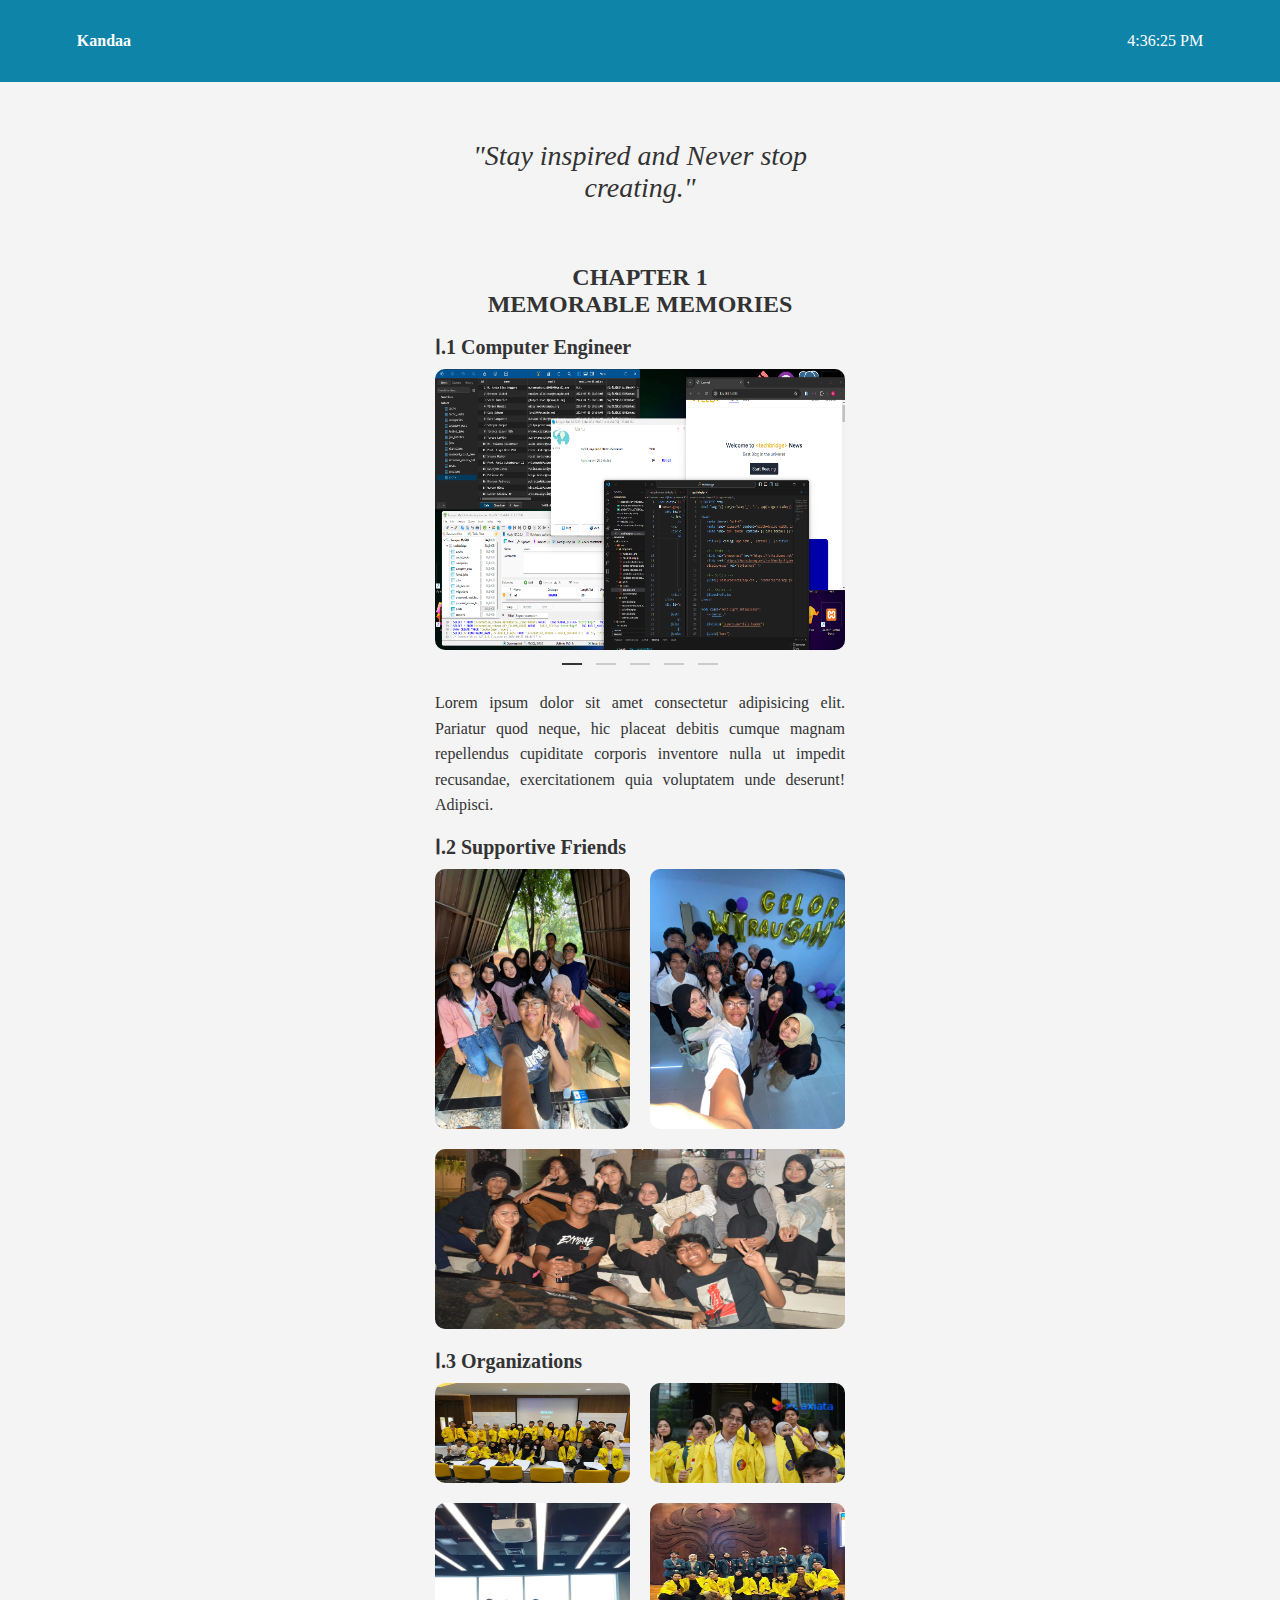
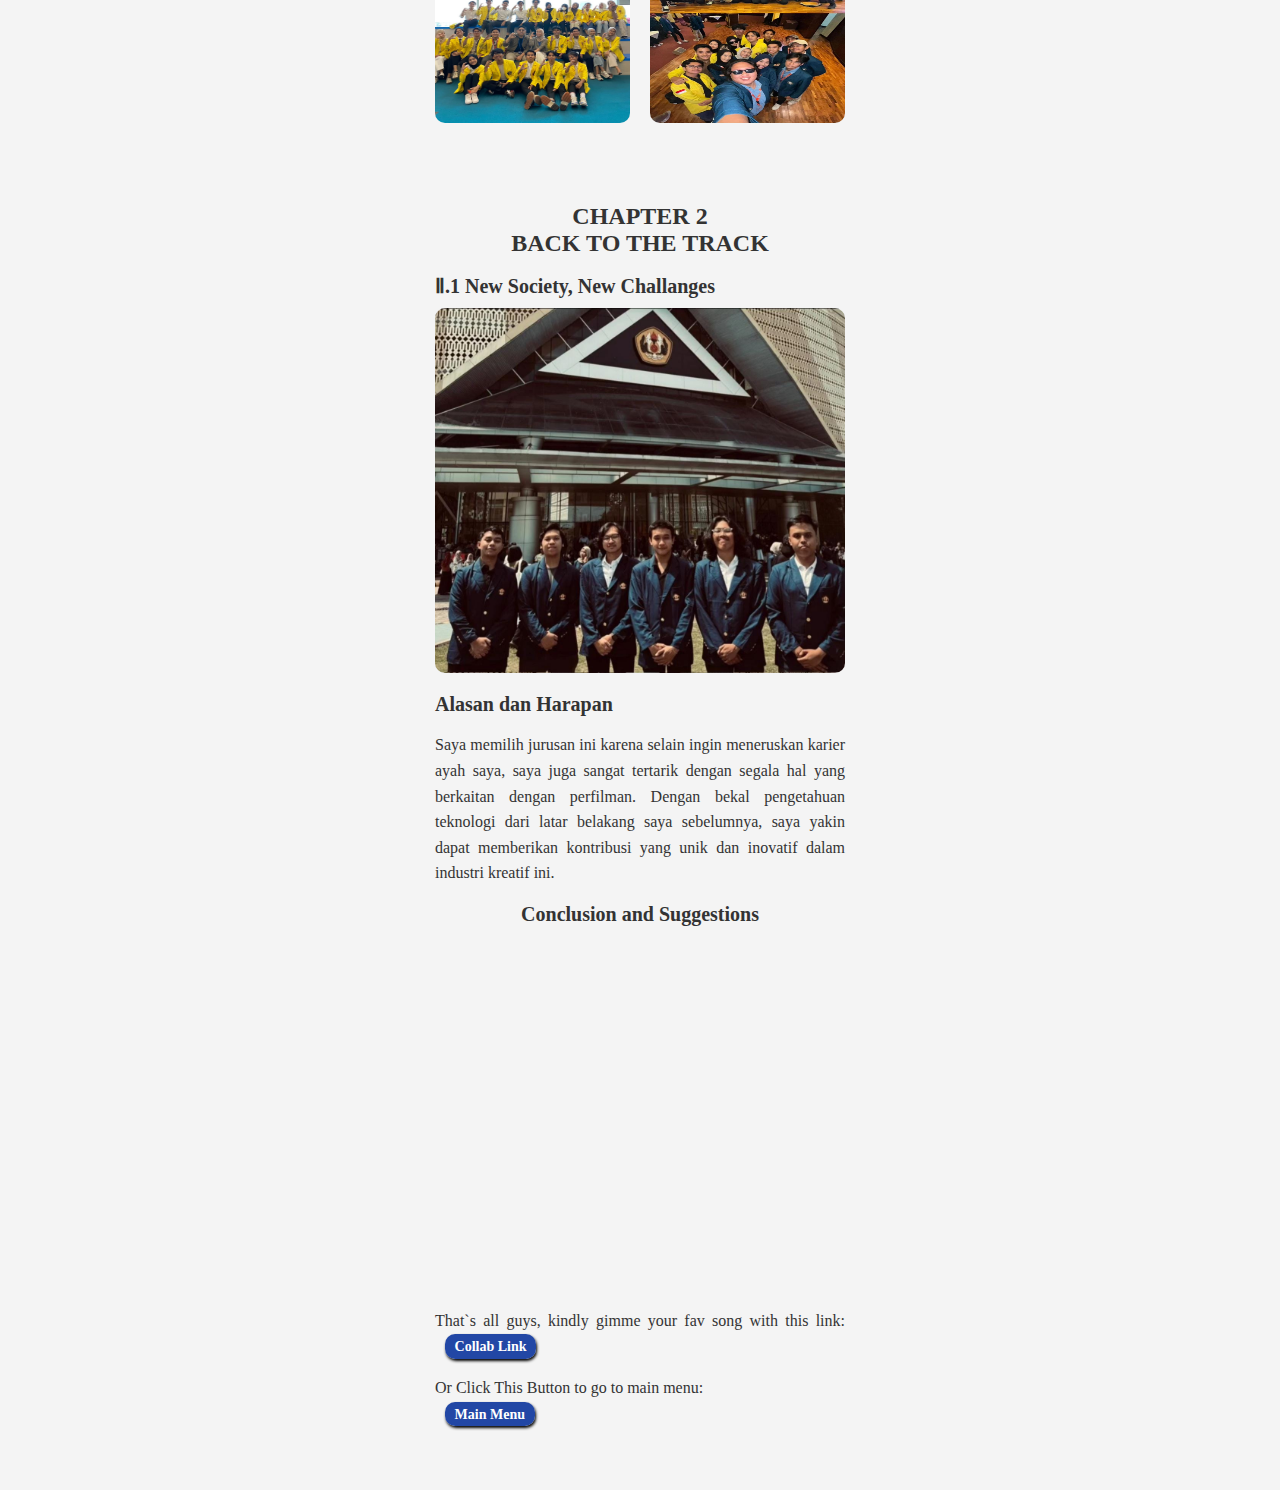
<file: index.html>
<!DOCTYPE html>
<html lang="en">
  <head>
    <meta charset="UTF-8" />
    <meta name="viewport" content="width=device-width, initial-scale=1.0" />
    <title>Public Speaking</title>
    <style>
      * {
        scroll-behavior: smooth;
      }
      body {
        font-family: "Times New Roman", sans-serif;
        margin: 0;
        padding: 0;
        background-color: #f4f4f4;
        color: #333;
        max-width: 450px;
        margin: auto;
      }

      header {
        background-color: rgb(14, 132, 168);
        display: flex;
        position: fixed;
        align-items: center;
        justify-content: space-between;
        padding: 1rem 6%;
        right: 0;
        left: 0;
        top: 0;
        z-index: 999999;
        color: white;
      }

      a {
        color: white;
        text-decoration: none;
        font-weight: 900;
      }

      .container {
        padding: 20px;
      }

      .section {
        margin-bottom: 30px;
      }

      .section img {
        width: 100%;
        height: auto;
        border-radius: 10px;
      }

      .section h2 {
        font-size: 20px;
        margin-bottom: 10px;
        color: #333;
      }

      h1 {
        font-size: 24px;
        text-align: center;
      }

      .section p {
        font-size: 16px;
        line-height: 1.6;
        text-align: justify;
      }

      .quote {
        font-style: italic;
        text-align: center;
        margin-top: 30px;
      }

      /* Slider styles */
      .slider {
        position: relative;
        width: 100%;
        max-width: 100%;
        margin: auto;
        overflow: hidden;
      }

      .slides {
        display: flex;
        transition: transform 0.5s ease-in-out;
      }

      .slides img {
        width: 100%;
        border-radius: 10px;
      }

      /* Dots styles */
      .dots {
        text-align: center;
        margin-top: 6px;
      }

      .dots span {
        display: inline-block;
        height: 2px;
        width: 20px;
        margin: 5px;
        background-color: #ccc;
        border-radius: none;
        cursor: pointer;
      }

      .dots .active {
        background-color: #333;
      }

      .chapter1 {
        margin-bottom: 44px;
      }

      .chap3wrp {
        display: grid;
        grid-template-columns: repeat(2, 1fr);
        gap: 20px;
      }

      #img-1, #img-2 {
        height: 100px;
      }

      #img-3, #img-4 {
        height: 220px;
      }

      .chap2wrp {
        display: grid;
        grid-template-columns: repeat(2, 1fr);
        gap: 20px;
      }

      #img-5 {
        margin-top: 20px;
        height: 180px;
      }

      .quote {
        margin-top: 120px;
        margin-bottom: 60px;
        font-size: 28px;
      }

      .chapter2 {
        margin-top: 80px;
      }

      #cta {
        padding: 0.3rem 0.6rem;
        font-size: 14px;
        background-color: rgb(34, 71, 165);
        color: white;
        border-radius: 10px;
        box-shadow: black 1px 2px 3px;
        margin: 10px 10px;

      }
    </style>
  </head>
  <body>
    <header>
      <a href="#">Kandaa</a>
      <div class="navbar-clock">
        <div id="clock">
          <p id="date-time"></p>
        </div>
    </header>

    <div class="container">
      <!-- Biodata Section -->

      <div class="quote">
        <p>"Stay inspired and Never stop creating."</p>
      </div>

      <!-- Foto Slider Section -->
      <div class="section" id="foto-slider">
        <div class="chapter1">
          <h1>CHAPTER 1 <br>
          MEMORABLE MEMORIES</h1>
          <div class="chapter1-1">
            <h2>&#8544.1 Computer Engineer</h2>
          <div class="slider">
            <div class="slides">
              <img src="./assets/pubspeak/chap1-1.png" alt="My Coding Worksheet" />
              <img src="./assets/pubspeak/chap1-2.png" alt="Making Gmaps Clone" />
              <img src="./assets/pubspeak/chap1-3.png" alt="Making CinemaApp" />
              <img src="./assets/pubspeak/chap1-4.png" alt="Network Topology" />
              <img src="./assets/pubspeak/chap1-5.jpg" alt="Parade UI" />
            </div>
          </div>
          <div class="dots">
            <span class="dot active" onclick="currentSlide(0)"></span>
            <span class="dot" onclick="currentSlide(1)"></span>
            <span class="dot" onclick="currentSlide(2)"></span>
            <span class="dot" onclick="currentSlide(3)"></span>
            <span class="dot" onclick="currentSlide(5)"></span>
          </div>
          <p>
            Lorem ipsum dolor sit amet consectetur adipisicing elit. Pariatur quod neque, hic placeat debitis cumque magnam repellendus cupiditate corporis inventore nulla ut impedit recusandae, exercitationem quia voluptatem unde deserunt! Adipisci.
          </p>
          </div>
          <div class="chapter1-2">
            <h2>&#8544.2 Supportive Friends</h2>
            <div class="chap2wrp">
            <img src="./assets/pubspeak/1233.jpg" alt="">
            <img src="./assets/pubspeak/123.jpg" alt="">
            </div>
            <img id="img-5" src="./assets/pubspeak/1.JPG" alt="Lord">
          <div class="chapter1-3">
            <h2>&#8544.3 Organizations</h2>
            <div class="chap3wrp">
              <img id="img-1" src="./assets/pubspeak/org1.jpg" alt="Permira">
            <img id="img-2" src="./assets/pubspeak/org3.jpg" alt="At XL-Axiata Towers">
            <img id="img-3" src="./assets/pubspeak/org2.jpg" alt="At XL-Axiata Towers">
            <img id="img-4" src="./assets/pubspeak/org4.jpg" alt="">
            </div>
          </div>
        </div>
        <div class="chapter2">
          <h1>CHAPTER 2 <br>
          BACK TO THE TRACK</h1>
          <div class="chapter2-1">
            <h2>&#8545.1 New Society, New Challanges</h2>
            <img src="./assets/pubspeak/abcd.jpg" alt="">
            <h2>Alasan dan Harapan</h2>
        <p>
          Saya memilih jurusan ini karena selain ingin meneruskan karier ayah
          saya, saya juga sangat tertarik dengan segala hal yang berkaitan
          dengan perfilman. Dengan bekal pengetahuan teknologi dari latar
          belakang saya sebelumnya, saya yakin dapat memberikan kontribusi yang
          unik dan inovatif dalam industri kreatif ini.
        </p>
          </div>
        </div>

        <div class="chapter3">
          <h2 style="text-align: center;">Conclusion and Suggestions</h2>
          <iframe style="border-radius:12px" src="https://open.spotify.com/embed/playlist/6UnaXgSOtMYHriHGckvjEp?utm_source=generator&theme=0" width="100%" height="352" frameBorder="0" allowfullscreen="" allow="autoplay; clipboard-write; encrypted-media; fullscreen; picture-in-picture" loading="lazy"></iframe>
          <p>That`s all guys, kindly gimme your fav song with this link: <a id="cta" href="https://open.spotify.com/playlist/6UnaXgSOtMYHriHGckvjEp?si=7cc8349e6b4349f6&pt=8000fbc319a6797809089e0058f9c5d2">Collab Link</a></p>
          <p>Or Click This Button to go to main menu: <br> <a id="cta" href="index-real.html">Main Menu</a></p>
        </div>
      </div>
    </div>

    <script>
      // REALTIME CLOCK IN PRIMARY SECTION
window.addEventListener("load", () => {
  clock();
  function clock() {
    const today = new Date();

    // get time components
    const hours = today.getHours();
    const minutes = today.getMinutes();
    const seconds = today.getSeconds();

    //add '0' to hour, minute & second when they are less 10
    const hour = hours < 10 ? "0" + hours : hours;
    const minute = minutes < 10 ? "0" + minutes : minutes;
    const second = seconds < 10 ? "0" + seconds : seconds;

    //make clock a 12-hour time clock
    const hourTime = hour > 12 ? hour - 12 : hour;

    // if (hour === 0) {
    //   hour = 12;
    // }
    //assigning 'am' or 'pm' to indicate time of the day
    const ampm = hour < 12 ? "AM" : "PM";

    // get date components
    const month = today.getMonth();
    const year = today.getFullYear();
    const day = today.getDate();

    //declaring a list of all months in  a year
    const monthList = [
      "January",
      "February",
      "March",
      "April",
      "May",
      "June",
      "July",
      "August",
      "September",
      "October",
      "November",
      "December",
    ];

    //get current date and time
    const date = monthList[month] + " " + day + ", " + year;
    const time = hourTime + ":" + minute + ":" + second + " " + ampm;

    //combine current date and time
    const dateTime = time;

    //print current date and time to the DOM
    document.getElementById("date-time").innerHTML = dateTime;
    setTimeout(clock, 1000);
  }
});
// END REALTIME CLOCK IN PRIMARY SECTION
      let slideIndex = 0;
      const slides = document.querySelector(".slides");
      const dots = document.querySelectorAll(".dot");
      showSlides();

      function showSlides() {
        let totalSlides = slides.children.length;

        slides.style.transform = "translateX(" + -slideIndex * 100 + "%)";

        dots.forEach((dot, index) => {
          dot.classList.remove("active");
          if (index === slideIndex) {
            dot.classList.add("active");
          }
        });

        slideIndex++;
        if (slideIndex >= totalSlides) {
          slideIndex = 0;
        }

        setTimeout(showSlides, 3500); // Change image every 3 seconds
      }

      function currentSlide(n) {
        slideIndex = n;
        showSlides();
      }
    </script>
  </body>
</html>
</file>
